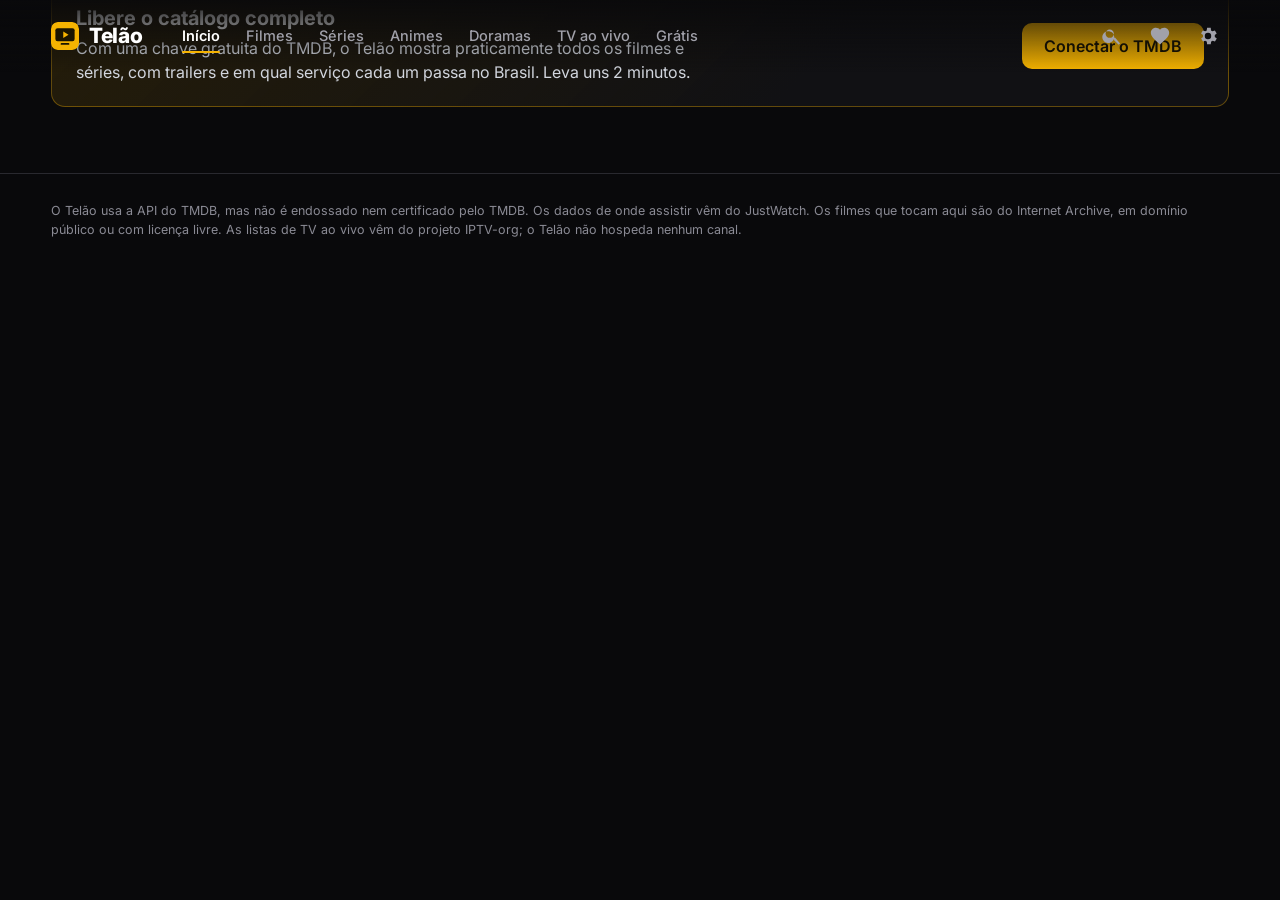
<file: index.html>
<!doctype html>
<html lang="pt-BR">
<head>
  <meta charset="utf-8">
  <meta name="viewport" content="width=device-width, initial-scale=1, viewport-fit=cover">
  <meta name="theme-color" content="#09090b">
  <meta name="description" content="Telão: filmes e séries, trailers, onde assistir no Brasil e filmes clássicos grátis.">
  <title>Telão</title>
  <link rel="preconnect" href="https://image.tmdb.org">
  <link rel="preconnect" href="https://api.themoviedb.org">
  <link rel="preconnect" href="https://archive.org">
  <link rel="preconnect" href="https://iptv-org.github.io">
  <link rel="preconnect" href="https://fonts.gstatic.com" crossorigin>
  <link rel="stylesheet" href="https://fonts.googleapis.com/css2?family=Inter:wght@400;500;600;700;800&display=swap">
  <link rel="icon" href="img/icon.svg" type="image/svg+xml">
  <link rel="manifest" href="manifest.webmanifest">
  <link rel="stylesheet" href="css/style.css">
</head>
<body>
  <a class="skip" href="#view">Pular para o conteúdo</a>

  <header class="top" id="top">
    <a class="logo" href="#/" data-nav aria-label="Telão, início">
      <img src="img/icon.svg" alt="" width="28" height="28">
      <span>Telão</span>
    </a>
    <nav class="links" aria-label="Seções">
      <a href="#/" data-nav data-sec="">Início</a>
      <a href="#/filmes" data-nav data-sec="filmes">Filmes</a>
      <a href="#/series" data-nav data-sec="series">Séries</a>
      <a href="#/animes" data-nav data-sec="animes">Animes</a>
      <a href="#/doramas" data-nav data-sec="doramas">Doramas</a>
      <a href="#/tv" data-nav data-sec="tv">TV ao vivo</a>
      <a href="#/gratis" data-nav data-sec="gratis">Grátis</a>
    </nav>
    <div class="topicons">
    <a class="iconbtn" href="#/busca" data-nav data-sec="busca" aria-label="Buscar">
      <svg class="ico" viewBox="0 0 24 24" aria-hidden="true"><path d="M15.5 14h-.8l-.3-.3A6.5 6.5 0 1 0 14 15.5l.3.3v.8l5 5 1.5-1.5zm-6 0a4.5 4.5 0 1 1 0-9 4.5 4.5 0 0 1 0 9z"/></svg>
    </a>
    <a class="iconbtn hide-mobile" href="#/lista" data-nav data-sec="lista" aria-label="Minha lista">
      <svg class="ico" viewBox="0 0 24 24" aria-hidden="true"><path d="M12 21.4 10.6 20C5.4 15.4 2 12.3 2 8.5 2 5.4 4.4 3 7.5 3c1.7 0 3.4.8 4.5 2.1C13.1 3.8 14.8 3 16.5 3 19.6 3 22 5.4 22 8.5c0 3.8-3.4 6.9-8.6 11.5z"/></svg>
    </a>
    <a class="iconbtn" href="#/config" data-nav data-sec="config" aria-label="Configurações">
      <svg class="ico" viewBox="0 0 24 24" aria-hidden="true"><path fill-rule="evenodd" d="M19.4 13a7.5 7.5 0 0 0 0-2l2.1-1.6-2-3.5-2.5 1a7.6 7.6 0 0 0-1.7-1L15 3h-4l-.4 2.9a7.6 7.6 0 0 0-1.7 1l-2.5-1-2 3.5L6.6 11a7.5 7.5 0 0 0 0 2l-2.1 1.6 2 3.5 2.5-1a7.6 7.6 0 0 0 1.7 1L11 21h4l.4-2.9a7.6 7.6 0 0 0 1.7-1l2.5 1 2-3.5zM12 15.5a3.5 3.5 0 1 1 0-7 3.5 3.5 0 0 1 0 7z"/></svg>
    </a>
    </div>
  </header>

  <main id="view" tabindex="-1"></main>

  <footer class="foot">
    <p>
      O Telão usa a API do TMDB, mas não é endossado nem certificado pelo TMDB.
      Os dados de onde assistir vêm do JustWatch. Os filmes que tocam aqui são
      do Internet Archive, em domínio público ou com licença livre. As listas de TV ao vivo
      vêm do projeto IPTV-org; o Telão não hospeda nenhum canal.
    </p>
  </footer>

  <nav class="bottom" aria-label="Seções">
    <a href="#/" data-sec=""><svg class="ico" viewBox="0 0 24 24" aria-hidden="true"><path d="M10 20v-6h4v6h5v-8h3L12 3 2 12h3v8z"/></svg>Início</a>
    <a href="#/filmes" data-sec="filmes"><svg class="ico" viewBox="0 0 24 24" aria-hidden="true"><path d="M18 4l2 4h-3l-2-4h-2l2 4h-3l-2-4H8l2 4H7L5 4H4a2 2 0 0 0-2 2v12a2 2 0 0 0 2 2h16a2 2 0 0 0 2-2V4z"/></svg>Filmes</a>
    <a href="#/series" data-sec="series"><svg class="ico" viewBox="0 0 24 24" aria-hidden="true"><path d="M21 3H3a2 2 0 0 0-2 2v12a2 2 0 0 0 2 2h5v2h8v-2h5a2 2 0 0 0 2-2V5a2 2 0 0 0-2-2zm0 14H3V5h18z"/></svg>Séries</a>
    <a href="#/lista" data-sec="lista"><svg class="ico" viewBox="0 0 24 24" aria-hidden="true"><path d="M12 21.4 10.6 20C5.4 15.4 2 12.3 2 8.5 2 5.4 4.4 3 7.5 3c1.7 0 3.4.8 4.5 2.1C13.1 3.8 14.8 3 16.5 3 19.6 3 22 5.4 22 8.5c0 3.8-3.4 6.9-8.6 11.5z"/></svg>Minha lista</a>
    <a href="#/mais" data-sec="mais" data-also="animes doramas tv gratis config busca"><svg class="ico" viewBox="0 0 24 24" aria-hidden="true"><path d="M4 6h16v2H4zm0 5h16v2H4zm0 5h16v2H4z"/></svg>Mais</a>
  </nav>

  <div class="toast" id="toast" role="status" aria-live="polite"></div>

  <script src="js/store.js"></script>
  <script src="js/api.js"></script>
  <script src="js/tv.js"></script>
  <script src="js/app.js"></script>
</body>
</html>
</file>
<file: css/style.css>
/* Telão — estilos. Tema escuro, pensado para celular, computador e TV. */

:root {
  --bg: #09090b;
  --bg2: #111114;
  --card: #19191d;
  --line: #29292f;
  --text: #ffffff;
  --muted: #a1a1aa;
  --dim: #8a8a94;
  --accent: #f5b301;
  --accent-ink: #1a1400;
  --free: #3ecf8e;
  --gut: clamp(16px, 4vw, 56px);
  --cw: clamp(116px, 13vw, 188px);
  --radius: 12px;
  --head: 72px;
  --maxw: 1440px;
  color-scheme: dark;
}

* { box-sizing: border-box; }
html { -webkit-text-size-adjust: 100%; }
body {
  margin: 0;
  background: var(--bg);
  color: var(--text);
  font: 16px/1.5 Inter, system-ui, -apple-system, "Segoe UI", Roboto, "Helvetica Neue", Arial, sans-serif;
  -webkit-font-smoothing: antialiased;
  overflow-x: hidden;
}
body.has-modal { overflow: hidden; }
a { color: inherit; }
img { display: block; max-width: 100%; }
h1, h2, h3 { line-height: 1.15; margin: 0; }
p { margin: 0 0 12px; }
button, input, select { font: inherit; color: inherit; }
.muted { color: var(--muted); }
.small { font-size: 14px; }

:focus { outline: none; }
:focus-visible { outline: 2px solid var(--accent); outline-offset: 2px; border-radius: 6px; }
::selection { background: var(--accent); color: var(--accent-ink); }

.ico { width: 22px; height: 22px; fill: currentColor; flex: none; }

.skip {
  position: absolute; left: 8px; top: -60px; z-index: 100;
  background: var(--accent); color: var(--accent-ink); padding: 8px 14px; border-radius: 8px;
}
.skip:focus { top: 8px; }

/* ---------- topo ---------- */

.top {
  position: fixed; inset: 0 0 auto 0; z-index: 30; height: var(--head);
  display: flex; align-items: center; gap: 28px;
  padding: 0 max(var(--gut), calc((100vw - var(--maxw)) / 2 + var(--gut)));
  background: linear-gradient(180deg, rgba(9, 9, 11, 0.9), rgba(9, 9, 11, 0));
  transition: background 0.25s, box-shadow 0.25s;
}
.top.scrolled { background: rgba(9, 9, 11, 0.94); backdrop-filter: blur(12px); box-shadow: 0 1px 0 rgba(41, 41, 47, 0.7); }
.is-player .top, .is-player .bottom, .is-player .foot { display: none; }
.is-live .bottom, .is-live .foot { display: none; }

.logo { display: flex; align-items: center; gap: 10px; text-decoration: none; font-weight: 800; font-size: 21px; letter-spacing: -0.02em; }
.logo img { border-radius: 7px; }

.links { display: flex; gap: 2px; }
.links a {
  position: relative; text-decoration: none; color: var(--muted); padding: 8px 12px; border-radius: 8px;
  font-weight: 500; font-size: 14.5px; transition: color 0.15s, background 0.15s;
}
.links a:hover { color: var(--text); background: rgba(255, 255, 255, 0.05); }
.links a.active { color: var(--text); font-weight: 600; }
.links a.active::after {
  content: ""; position: absolute; left: 12px; right: 12px; bottom: 2px; height: 2px; border-radius: 2px; background: var(--accent);
}
.topicons { display: flex; align-items: center; gap: 6px; margin-left: auto; }

.iconbtn {
  display: inline-grid; place-items: center; width: 42px; height: 42px; border-radius: 10px;
  background: transparent; border: 0; cursor: pointer; text-decoration: none; flex: none; color: var(--muted);
  transition: color 0.15s, background 0.15s;
}
.iconbtn:hover { background: rgba(255, 255, 255, 0.06); color: var(--text); }
.iconbtn.active { color: var(--accent); }
.live-bar .iconbtn, .pbar-top .iconbtn, .mclose { background: rgba(255, 255, 255, 0.1); color: var(--text); border-radius: 50%; }

/* ---------- barra inferior (celular) ---------- */

.bottom { display: none; }

@media (max-width: 1080px) {
  .links, .hide-mobile { display: none; }
  .top { --head: 64px; }
  .bottom {
    display: flex; position: fixed; inset: auto 0 0 0; z-index: 30;
    background: rgba(9, 9, 11, 0.96); backdrop-filter: blur(12px); border-top: 1px solid var(--line);
    padding: 6px 4px calc(6px + env(safe-area-inset-bottom));
  }
  .bottom a {
    flex: 1; display: flex; flex-direction: column; align-items: center; gap: 2px;
    font-size: 11px; font-weight: 600; text-decoration: none; color: var(--muted); padding: 4px 0;
  }
  .bottom a.active { color: var(--accent); }
  body { padding-bottom: 68px; }
}

/* ---------- botões ---------- */

.btn {
  display: inline-flex; align-items: center; justify-content: center; gap: 8px;
  min-height: 46px; padding: 0 22px; border-radius: 999px; border: 0;
  font-weight: 700; font-size: 16px; text-decoration: none; cursor: pointer; white-space: nowrap;
  transition: transform 0.12s, background 0.2s;
}
.btn:active { transform: scale(0.97); }
.btn.primary { background: var(--accent); color: var(--accent-ink); }
.btn.primary:hover { background: #ffc629; }
.btn.ghost { background: rgba(255, 255, 255, 0.14); color: var(--text); backdrop-filter: blur(6px); }
.btn.ghost:hover { background: rgba(255, 255, 255, 0.22); }
.btn:focus-visible { outline: 3px solid #fff; outline-offset: 3px; border-radius: 999px; }
.actions { display: flex; flex-wrap: wrap; gap: 12px; margin-top: 20px; }

.tag {
  display: inline-flex; align-items: center; gap: 4px; font-size: 13px; font-weight: 700;
  text-transform: uppercase; letter-spacing: 0.06em; color: var(--accent); margin-bottom: 10px;
}
.tag .ico { width: 15px; height: 15px; }
.tag.free { color: var(--free); }

/* ---------- destaque ---------- */

.hero {
  position: relative; min-height: min(80vh, 720px); display: flex; align-items: flex-end;
  padding: calc(var(--head) + 40px) var(--gut) 64px; overflow: hidden; isolation: isolate;
}
.hero-loading { background: linear-gradient(110deg, var(--bg2) 30%, #1a1f2a 50%, var(--bg2) 70%) 0 0 / 300% 100%; animation: shimmer 1.6s infinite linear; }
.hero-bg {
  position: absolute; inset: 0; z-index: -2; background-size: cover; background-position: center 20%;
  animation: fade 0.7s ease;
}
.hero-bg.soft { filter: blur(22px) brightness(0.55) saturate(1.2); transform: scale(1.2); }
.hero::after {
  content: ""; position: absolute; inset: 0; z-index: -1;
  background:
    linear-gradient(90deg, rgba(11, 13, 18, 0.95) 0%, rgba(11, 13, 18, 0.65) 40%, rgba(11, 13, 18, 0) 75%),
    linear-gradient(0deg, var(--bg) 0%, rgba(11, 13, 18, 0) 45%);
}
.hero-content { max-width: 640px; animation: rise 0.6s ease; }
.hero h1 { font-size: clamp(32px, 5.4vw, 64px); font-weight: 800; letter-spacing: -0.02em; text-wrap: balance; }
.hero-ov {
  margin-top: 14px; font-size: clamp(15px, 1.4vw, 18px); color: #d7dbe3; max-width: 56ch;
  display: -webkit-box; -webkit-line-clamp: 3; -webkit-box-orient: vertical; overflow: hidden;
}
.hero-poster {
  position: absolute; right: var(--gut); bottom: 64px; z-index: -1; width: clamp(150px, 20vw, 280px);
  aspect-ratio: 2 / 3; object-fit: cover; border-radius: var(--radius); box-shadow: 0 20px 60px rgba(0, 0, 0, 0.6);
}
.dots { position: absolute; right: var(--gut); bottom: 24px; display: flex; gap: 6px; }
.dots span { width: 8px; height: 8px; border-radius: 50%; background: rgba(255, 255, 255, 0.3); }
.dots span.on { background: var(--accent); width: 22px; border-radius: 4px; }

@media (max-width: 860px) {
  .hero { min-height: 72vh; padding-bottom: 40px; }
  .hero::after { background: linear-gradient(0deg, var(--bg) 8%, rgba(11, 13, 18, 0.55) 55%, rgba(11, 13, 18, 0.25) 100%); }
  .hero-poster { position: static; width: 120px; margin-bottom: 16px; order: -1; }
  .hero { flex-direction: column; align-items: flex-start; justify-content: flex-end; }
  .dots { bottom: 14px; }
}

/* ---------- fileiras e cartões ---------- */

.rows { position: relative; z-index: 1; margin-top: -24px; padding-bottom: 24px; }
.page .rows, .page + .rows { margin-top: 0; }
.row { margin: 22px 0 8px; }
.row-head { display: flex; align-items: baseline; gap: 16px; padding: 0 var(--gut); }
.row-head h2 { font-size: clamp(18px, 1.8vw, 22px); font-weight: 700; }
.more {
  display: inline-flex; align-items: center; margin-left: auto; font-size: 14px; font-weight: 600;
  color: var(--muted); text-decoration: none;
}
.more .ico { width: 18px; height: 18px; }
.more:hover { color: var(--accent); }

.row-wrap { position: relative; }
.scroller {
  display: flex; gap: 12px; overflow-x: auto; overscroll-behavior-x: contain;
  padding: 12px var(--gut) 14px; scroll-padding: 0 var(--gut); scroll-snap-type: x proximity;
  scrollbar-width: none;
}
.scroller::-webkit-scrollbar { display: none; }

.arrow {
  position: absolute; top: 12px; bottom: 48px; z-index: 2; width: calc(var(--gut) - 4px); min-width: 36px;
  display: grid; place-items: center; border: 0; cursor: pointer; opacity: 0; transition: opacity 0.2s;
  color: #fff; background: rgba(11, 13, 18, 0.7);
}
.arrow .ico { width: 30px; height: 30px; }
.arrow.l { left: 0; }
.arrow.r { right: 0; }
.row-wrap:hover .arrow { opacity: 1; }
@media (hover: none) { .arrow { display: none; } }

.card {
  flex: 0 0 var(--cw); width: var(--cw); text-decoration: none; scroll-snap-align: start;
  display: flex; flex-direction: column; gap: 8px;
}
.card:focus-visible { outline: none; }
.poster {
  position: relative; display: block; aspect-ratio: 2 / 3; border-radius: var(--radius); overflow: hidden;
  background: var(--card); transition: transform 0.18s ease, box-shadow 0.18s ease;
}
.poster img { width: 100%; height: 100%; object-fit: cover; }
.card:hover .poster { transform: translateY(-3px); box-shadow: 0 10px 28px rgba(0, 0, 0, 0.5); }
.card:focus-visible .poster { transform: scale(1.06); box-shadow: 0 0 0 3px var(--accent), 0 12px 30px rgba(0, 0, 0, 0.6); }
.cap { display: flex; flex-direction: column; min-width: 0; padding: 0 2px; }
.cap b { font-size: 14px; font-weight: 600; white-space: nowrap; overflow: hidden; text-overflow: ellipsis; }
.cap small { font-size: 12.5px; color: var(--muted); }

.noimg {
  display: grid; place-items: center; width: 100%; height: 100%; padding: 12px; text-align: center;
  font-size: 14px; font-weight: 600; color: var(--muted);
  background: linear-gradient(160deg, #232a38, #151922);
}
.badge {
  position: absolute; left: 8px; top: 8px; font-size: 11px; font-weight: 800; text-transform: uppercase;
  letter-spacing: 0.04em; padding: 3px 7px; border-radius: 6px; background: var(--free); color: #04140c;
}
.badge.alt { background: rgba(11, 13, 18, 0.8); color: var(--text); }
.pbar { position: absolute; left: 0; right: 0; bottom: 0; height: 5px; background: rgba(255, 255, 255, 0.25); }
.pbar i { display: block; height: 100%; background: var(--accent); }

.card.sk .poster { background: linear-gradient(110deg, var(--card) 30%, #252b38 50%, var(--card) 70%) 0 0 / 300% 100%; animation: shimmer 1.4s infinite linear; }
.card.sk .cap b { display: block; height: 12px; width: 70%; border-radius: 4px; background: var(--card); }

.grid {
  display: grid; grid-template-columns: repeat(auto-fill, minmax(var(--cw), 1fr)); gap: 22px 14px;
}
.grid .card { width: auto; }

/* ---------- páginas ---------- */

.page { padding: calc(var(--head) + 28px) var(--gut) 40px; }
.page.narrow { max-width: 820px; margin: 0 auto; }
.ptitle { font-size: clamp(28px, 4vw, 42px); font-weight: 800; margin-bottom: 20px; letter-spacing: -0.02em; }
.page h2 { font-size: 20px; margin: 28px 0 14px; }
.crumb { display: inline-flex; align-items: center; gap: 2px; color: var(--muted); text-decoration: none; font-weight: 600; margin-bottom: 10px; }
.crumb .ico { width: 18px; height: 18px; }
.count { margin-top: -12px; margin-bottom: 20px; }
.loadmore { display: flex; justify-content: center; margin-top: 28px; }
.empty { text-align: center; padding-top: 18vh; }
.empty p { color: var(--muted); }
.intro { color: var(--muted); max-width: 70ch; padding: 0 var(--gut); margin-top: 8px; }

.banner {
  display: flex; align-items: center; gap: 20px; flex-wrap: wrap; justify-content: space-between;
  margin: 8px var(--gut) 18px; padding: 22px 24px; border-radius: 14px;
  background: linear-gradient(135deg, #2b2310, #161a22 70%); border: 1px solid rgba(245, 179, 1, 0.35);
}
.page .banner { margin: 0; }
.banner h2 { font-size: 20px; margin: 0 0 6px; }
.banner p { color: #d2d6de; margin: 0; max-width: 62ch; }

.spinner {
  width: 38px; height: 38px; margin: 40px auto; border-radius: 50%;
  border: 3px solid rgba(255, 255, 255, 0.15); border-top-color: var(--accent); animation: spin 0.8s linear infinite;
}
.page > .spinner { margin-top: 20vh; }

.bigsearch {
  display: flex; align-items: center; gap: 12px; max-width: 760px; height: 60px; padding: 0 20px;
  border-radius: 14px; background: var(--bg2); border: 1px solid var(--line);
}
.bigsearch:focus-within { border-color: var(--accent); }
.bigsearch input { flex: 1; background: none; border: 0; font-size: 19px; outline: none; }
.bigsearch .ico { color: var(--muted); }
.results { margin-top: 12px; }
.results .grid .spinner, .results .grid .muted { grid-column: 1 / -1; }

/* ---------- detalhes ---------- */

.detail { position: relative; padding-bottom: 32px; }
.dback {
  position: absolute; inset: 0 0 auto 0; height: min(72vh, 640px); z-index: -1;
  background-size: cover; background-position: center 20%;
}
.dback.soft { filter: blur(26px) brightness(0.5); transform: scale(1.15); }
.dback::after {
  content: ""; position: absolute; inset: 0;
  background: linear-gradient(0deg, var(--bg) 4%, rgba(11, 13, 18, 0.7) 45%, rgba(11, 13, 18, 0.35) 100%);
}
.detail { isolation: isolate; overflow: hidden; }
.dhead {
  display: grid; grid-template-columns: clamp(150px, 19vw, 260px) 1fr; gap: clamp(20px, 3vw, 40px);
  align-items: end; padding: max(26vh, 200px) var(--gut) 0;
}
.dposter {
  width: 100%; aspect-ratio: 2 / 3; object-fit: cover; border-radius: var(--radius);
  box-shadow: 0 20px 60px rgba(0, 0, 0, 0.6); background: var(--card);
}
.dinfo h1 { font-size: clamp(28px, 4.4vw, 54px); font-weight: 800; letter-spacing: -0.02em; text-wrap: balance; }
.meta { display: flex; flex-wrap: wrap; gap: 6px 16px; margin: 12px 0 0; color: #d2d6de; font-weight: 600; }
.meta span { display: inline-flex; align-items: center; gap: 4px; }
.meta .ico { width: 17px; height: 17px; color: var(--accent); }
.chips { display: flex; flex-wrap: wrap; gap: 8px; margin: 14px 0 0; }
.chips span { font-size: 13px; padding: 4px 10px; border-radius: 999px; border: 1px solid var(--line); background: rgba(255, 255, 255, 0.06); }

.dbody { padding: 28px var(--gut) 0; max-width: 1100px; }
.dbody h2 { font-size: 20px; margin: 30px 0 14px; }
.tagline { font-style: italic; color: var(--muted); }
.overview { font-size: 17px; max-width: 75ch; color: #e1e4ea; }
.overview.pre { white-space: pre-line; }
.dbody a { color: var(--accent); }
.dbody a .ico { width: 15px; height: 15px; vertical-align: -2px; }
.dbody .btn { color: var(--text); }

.where { background: var(--bg2); border: 1px solid var(--line); border-radius: 14px; padding: 4px 22px 18px; margin-top: 26px; }
.where h2 { margin-top: 18px; }
.pgroup { margin-bottom: 16px; }
.pgroup h3 { font-size: 13px; text-transform: uppercase; letter-spacing: 0.06em; color: var(--muted); margin-bottom: 10px; }
.pgroup.is-free h3 { color: var(--free); }
.plist { display: flex; flex-wrap: wrap; gap: 10px; }
.prov {
  display: flex; align-items: center; gap: 10px; padding: 6px 14px 6px 6px; border-radius: 12px;
  background: rgba(255, 255, 255, 0.06); text-decoration: none; color: var(--text) !important; font-weight: 600; font-size: 14px;
}
.prov:hover { background: rgba(255, 255, 255, 0.12); }
.prov img { width: 38px; height: 38px; border-radius: 9px; }
.attr { font-size: 12.5px; color: var(--muted); margin: 6px 0 0; }

.shead { display: flex; align-items: center; justify-content: space-between; gap: 16px; }
.shead h2 { margin: 30px 0 14px; }
.shead select {
  background: var(--bg2); border: 1px solid var(--line); border-radius: 10px; padding: 10px 14px; max-width: 60%;
}
.eps { display: grid; gap: 14px; }
.ep { display: grid; grid-template-columns: clamp(120px, 18vw, 220px) 1fr; gap: 16px; align-items: start; }
.ep img, .ep .noimg { width: 100%; aspect-ratio: 16 / 9; object-fit: cover; border-radius: 8px; background: var(--card); }
.ep b { display: block; }
.ep small { color: var(--muted); }
.ep p { margin: 6px 0 0; font-size: 14.5px; color: #cdd2da; display: -webkit-box; -webkit-line-clamp: 3; -webkit-box-orient: vertical; overflow: hidden; }

.people { gap: 14px; }
.person { flex: 0 0 110px; width: 110px; font-size: 13.5px; }
.person img, .person .noimg { width: 110px; height: 110px; border-radius: 50%; object-fit: cover; margin-bottom: 8px; background: var(--card); }
.person b { display: block; font-weight: 600; }
.person small { color: var(--muted); display: block; }

.parts { display: flex; flex-wrap: wrap; gap: 10px; }

@media (max-width: 620px) {
  .dhead { grid-template-columns: 110px 1fr; padding-top: 170px; gap: 16px; }
  .dinfo .actions { margin-top: 14px; }
  .dhead .actions .btn { padding: 0 16px; min-height: 42px; font-size: 15px; }
  .ep { grid-template-columns: 1fr; }
}

/* ---------- configurações ---------- */

.panel { background: var(--bg2); border: 1px solid var(--line); border-radius: 14px; padding: 22px 24px; margin-bottom: 18px; }
.panel h2 { margin: 0 0 10px; font-size: 20px; }
.panel a { color: var(--accent); }
.steps { padding-left: 20px; margin: 0 0 18px; color: #d2d6de; }
.steps li { margin-bottom: 6px; }
.keyform label { display: block; font-weight: 600; margin-bottom: 8px; }
.keyform input {
  width: 100%; height: 48px; padding: 0 14px; border-radius: 10px; border: 1px solid var(--line);
  background: var(--bg); font-family: ui-monospace, Menlo, Consolas, monospace; font-size: 14px;
}
.keyform input:focus { border-color: var(--accent); }
.keyform .actions { margin-top: 14px; }
.status { margin-top: 12px; color: var(--free); font-weight: 600; min-height: 1.5em; }

/* ---------- player ---------- */

.player { position: fixed; inset: 0; z-index: 50; background: #000; display: flex; flex-direction: column; }
.player video { flex: 1; width: 100%; min-height: 0; background: #000; }
.pbar-top {
  position: absolute; inset: 0 0 auto 0; z-index: 2; display: flex; align-items: center; gap: 14px;
  padding: 14px var(--gut); background: linear-gradient(180deg, rgba(0, 0, 0, 0.75), transparent);
  transition: opacity 0.3s;
}
.ptitle-s { font-weight: 700; font-size: 17px; white-space: nowrap; overflow: hidden; text-overflow: ellipsis; }
.pmsg {
  position: absolute; left: 50%; top: 50%; transform: translate(-50%, -50%); z-index: 3; max-width: 520px; width: calc(100% - 32px);
  background: rgba(20, 24, 33, 0.95); padding: 20px 24px; border-radius: 14px; text-align: center;
}
.pmsg a { color: var(--accent); }

/* ---------- janela do trailer ---------- */

.modal {
  position: fixed; inset: 0; z-index: 60; display: grid; place-items: center; padding: 16px;
  background: rgba(0, 0, 0, 0.82); animation: fade 0.2s ease;
}
.modal-box { position: relative; width: min(1100px, 100%); }
.frame { aspect-ratio: 16 / 9; border-radius: 12px; overflow: hidden; background: #000; }
.frame iframe { width: 100%; height: 100%; border: 0; }
.mclose { position: absolute; right: 0; top: -54px; }

/* ---------- avisos e rodapé ---------- */

.toast {
  position: fixed; left: 50%; bottom: 28px; z-index: 70; transform: translate(-50%, 20px); opacity: 0;
  pointer-events: none; transition: opacity 0.2s, transform 0.2s;
  background: #f2f4f8; color: #0b0d12; font-weight: 600; padding: 10px 18px; border-radius: 999px;
  box-shadow: 0 10px 30px rgba(0, 0, 0, 0.4); max-width: calc(100% - 32px); text-align: center;
}
.toast.show { opacity: 1; transform: translate(-50%, 0); }
@media (max-width: 860px) { .toast { bottom: 86px; } }

.foot { padding: 28px var(--gut) 36px; color: var(--muted); font-size: 12.5px; border-top: 1px solid var(--line); margin-top: 24px; }
.foot p { max-width: 90ch; margin: 0; }

/* ---------- TV ao vivo ---------- */

.chips-nav { display: flex; gap: 8px; overflow-x: auto; scrollbar-width: none; padding: 4px 2px 8px; margin: -4px -2px 8px; }
.chips-nav::-webkit-scrollbar { display: none; }
.chip {
  flex: none; display: inline-flex; align-items: center; gap: 6px; height: 40px; padding: 0 16px;
  border-radius: 999px; background: rgba(255, 255, 255, 0.08); border: 1px solid var(--line);
  text-decoration: none; font-weight: 600; font-size: 15px; white-space: nowrap;
}
.chip .ico { width: 18px; height: 18px; }
.chip:hover { background: rgba(255, 255, 255, 0.14); }
.chip.on { background: var(--accent); color: var(--accent-ink); border-color: var(--accent); }
.chip.add { color: var(--accent); border-style: dashed; border-color: rgba(245, 179, 1, 0.5); background: none; }

.tvrecent { margin: 8px calc(-1 * var(--gut)) 4px; }
.tvtools { display: flex; flex-wrap: wrap; align-items: center; gap: 10px; margin: 18px 0 14px; }
.filter {
  display: flex; align-items: center; gap: 8px; height: 44px; padding: 0 14px; flex: 1 1 240px; max-width: 420px;
  border-radius: 999px; background: var(--bg2); border: 1px solid var(--line);
}
.filter:focus-within { border-color: var(--accent); }
.filter .ico { width: 18px; height: 18px; color: var(--muted); }
.filter input { flex: 1; min-width: 0; background: none; border: 0; outline: none; }
.tvtools select { height: 44px; padding: 0 14px; border-radius: 999px; background: var(--bg2); border: 1px solid var(--line); max-width: 100%; }
.btn.sm { min-height: 44px; padding: 0 16px; font-size: 14.5px; }
.btn.sm .ico { width: 19px; height: 19px; }
.tvpage .count { margin: 0 0 12px; }

.chgrid { display: grid; grid-template-columns: repeat(auto-fill, minmax(240px, 1fr)); gap: 10px; }
.chgrid > .spinner, .chgrid > .muted, .chgrid > .panel { grid-column: 1 / -1; }
.ch {
  display: flex; align-items: center; gap: 12px; padding: 10px; border-radius: 12px; min-width: 0;
  background: var(--bg2); border: 1px solid var(--line); text-decoration: none; transition: background 0.15s, transform 0.15s;
}
.ch:hover { background: #1c2230; }
.ch:focus-visible { outline: 3px solid var(--accent); outline-offset: 2px; transform: scale(1.02); }
.chlogo {
  flex: none; width: 64px; height: 48px; border-radius: 8px; background: #eef0f4; display: grid; place-items: center; overflow: hidden;
}
.chlogo img { max-width: 86%; max-height: 80%; object-fit: contain; }
.chlogo.sm { width: 56px; height: 42px; }
.chlogo.xs { width: 44px; height: 32px; border-radius: 6px; }
.chini { color: #3a4152; font-weight: 800; font-size: 17px; }
.chtxt { display: flex; flex-direction: column; min-width: 0; }
.chtxt b { font-size: 15px; white-space: nowrap; overflow: hidden; text-overflow: ellipsis; }
.chtxt small { color: var(--muted); font-size: 12.5px; white-space: nowrap; overflow: hidden; text-overflow: ellipsis; }
.lbl { align-self: flex-start; margin-top: 3px; font-size: 11px; font-weight: 700; padding: 1px 7px; border-radius: 5px; background: rgba(255, 255, 255, 0.1); color: #cdd2da; }
.lbl.ok { background: rgba(62, 207, 142, 0.16); color: var(--free); }
.lbl.off { background: rgba(255, 255, 255, 0.06); color: var(--muted); }
.note {
  margin: 4px 0 12px; padding: 12px 16px; border-radius: 12px; font-size: 14.5px; color: #d2d6de;
  background: rgba(245, 179, 1, 0.08); border: 1px solid rgba(245, 179, 1, 0.25); max-width: 80ch;
}
.chrow .ch { flex: 0 0 250px; }

.tvpage > .small { margin-top: 16px; max-width: 80ch; }
.tvpage a:not(.chip):not(.ch):not(.btn) { color: var(--accent); }

.live {
  display: grid; grid-template-columns: 1fr minmax(280px, 340px); gap: 20px;
  padding: 16px var(--gut) 24px; min-height: 100vh; align-items: start;
}
.is-live .top { position: static; background: var(--bg); box-shadow: 0 1px 0 var(--line); }
.live-video { position: relative; aspect-ratio: 16 / 9; background: #000; border-radius: 12px; overflow: hidden; }
.live-video video { width: 100%; height: 100%; display: block; background: #000; }
.live-loading { position: absolute; inset: 0; display: grid; place-items: center; pointer-events: none; }
.live-loading[hidden] { display: none; }
.live-msg {
  position: absolute; inset: 0; display: grid; place-content: center; justify-items: center; gap: 4px;
  padding: 24px; text-align: center; background: rgba(8, 10, 14, 0.88);
}
.live-msg[hidden] { display: none; }
.live-msg p { max-width: 52ch; margin: 0; }
.live-msg .actions { justify-content: center; }
.onair {
  position: absolute; left: 12px; top: 12px; font-size: 11px; font-weight: 800; letter-spacing: 0.08em;
  padding: 3px 8px; border-radius: 5px; background: #e5332a; color: #fff; pointer-events: none;
}
.live-bar { display: flex; align-items: center; gap: 14px; margin-top: 16px; }
.live-title { min-width: 0; }
.live-title h1 { font-size: clamp(20px, 2.4vw, 28px); font-weight: 800; }
.live-title small { color: var(--muted); }
.live-actions { margin-top: 14px; }
.live-actions .btn { min-height: 42px; padding: 0 16px; font-size: 15px; }
.live-list {
  position: sticky; top: 16px; display: flex; flex-direction: column; gap: 10px;
  max-height: calc(100vh - 32px); background: var(--bg2); border: 1px solid var(--line); border-radius: 14px; padding: 12px;
}
.live-list .filter { max-width: none; flex: none; background: var(--bg); }
.zap { overflow-y: auto; display: flex; flex-direction: column; gap: 4px; padding: 2px; }
.zap a { display: flex; align-items: center; gap: 10px; padding: 7px 8px; border-radius: 10px; text-decoration: none; min-width: 0; }
.zap a[hidden] { display: none; }
.zap a:hover { background: rgba(255, 255, 255, 0.06); }
.zap a.on { background: rgba(245, 179, 1, 0.16); box-shadow: inset 3px 0 0 var(--accent); }
.zap a:focus-visible { outline: 2px solid var(--accent); outline-offset: 0; }
.zap span:last-child { display: flex; flex-direction: column; min-width: 0; }
.zap b { font-size: 14px; font-weight: 600; white-space: nowrap; overflow: hidden; text-overflow: ellipsis; }
.zap small { font-size: 12px; color: var(--muted); }

@media (max-width: 960px) {
  .live { grid-template-columns: 1fr; padding: 0 0 24px; gap: 0; }
  .live-video { border-radius: 0; }
  .live-bar, .live-actions { padding: 0 var(--gut); }
  .live-actions { gap: 8px; }
  .live-actions .btn { min-height: 40px; padding: 0 14px; font-size: 14px; }
  .live-list { position: static; max-height: none; margin: 18px var(--gut) 0; }
  .zap { max-height: 60vh; }
}

/* ---------- TV (telas grandes) ---------- */

@media (min-width: 1800px) {
  :root { --cw: 210px; --head: 76px; }
  body { font-size: 18px; }
}

@keyframes shimmer { to { background-position: -150% 0; } }
@keyframes spin { to { transform: rotate(360deg); } }
@keyframes fade { from { opacity: 0; } }
@keyframes rise { from { opacity: 0; transform: translateY(12px); } }

@media (prefers-reduced-motion: reduce) {
  *, *::before, *::after { animation-duration: 0.01ms !important; animation-iteration-count: 1 !important; transition: none !important; scroll-behavior: auto !important; }
}


/* ---------- interface no estilo Cinelume ---------- */

/* Capas: borda fina, cantos de 12px, nota no canto */
.poster { border: 1px solid rgba(41, 41, 47, 0.6); background: var(--bg2); }
.card:hover .poster { transform: scale(1.04); box-shadow: 0 16px 32px rgba(0, 0, 0, 0.45); }
.cap b { font-weight: 500; }
.cap small { color: var(--dim); white-space: nowrap; overflow: hidden; text-overflow: ellipsis; }
.rate {
  position: absolute; left: 8px; bottom: 8px; display: inline-flex; align-items: center; gap: 3px;
  padding: 2px 6px; border-radius: 6px; background: rgba(0, 0, 0, 0.62); backdrop-filter: blur(4px);
  font-size: 12px; font-weight: 600; color: #fff; transition: opacity 0.2s;
}
.rate .ico { width: 12px; height: 12px; color: #facc15; }
@media (hover: hover) {
  .card .rate { opacity: 0; }
  .card:hover .rate, .card:focus-visible .rate { opacity: 1; }
}
.badge { border-radius: 6px; font-size: 10px; letter-spacing: 0.06em; }
.badge.alt { background: var(--accent); color: var(--accent-ink); }
.noimg { background: linear-gradient(180deg, var(--card), var(--bg2)); color: var(--dim); }
.card.sk .poster { border-color: rgba(41, 41, 47, 0.3); }

/* Fileiras alinhadas com o cabeçalho em telas grandes */
.row-head, .catalog, .intro, .banner { --edge: max(var(--gut), calc((100vw - var(--maxw)) / 2 + var(--gut))); }
.row-head { padding: 0 var(--edge); }
.scroller { padding-left: max(var(--gut), calc((100vw - var(--maxw)) / 2 + var(--gut))); scroll-padding-left: max(var(--gut), calc((100vw - var(--maxw)) / 2 + var(--gut))); }
.row-head h2 { font-size: clamp(18px, 1.7vw, 21px); font-weight: 600; letter-spacing: -0.01em; }
.more { font-weight: 500; }

/* Destaque */
.hero { min-height: max(25rem, min(70vh, 40rem)); padding-left: max(var(--gut), calc((100vw - var(--maxw)) / 2 + var(--gut))); padding-bottom: 72px; }
.hero::after {
  background:
    linear-gradient(90deg, rgba(9, 9, 11, 0.96) 0%, rgba(9, 9, 11, 0.6) 38%, rgba(9, 9, 11, 0.12) 70%),
    linear-gradient(0deg, var(--bg) 0%, rgba(9, 9, 11, 0.35) 35%, rgba(9, 9, 11, 0) 60%);
}
.hero h1 { font-size: clamp(30px, 4.6vw, 56px); font-weight: 700; letter-spacing: -0.025em; }
.hmeta { display: flex; flex-wrap: wrap; align-items: center; gap: 6px 12px; margin-bottom: 12px; font-size: 14px; color: var(--muted); font-weight: 500; }
.htype {
  font-size: 11px; font-weight: 700; text-transform: uppercase; letter-spacing: 0.08em;
  padding: 3px 8px; border-radius: 6px; background: var(--accent); color: var(--accent-ink);
}
.htype.free { background: var(--free); color: #04140c; }
.hrate { display: inline-flex; align-items: center; gap: 4px; color: #fff; font-weight: 600; }
.hrate .ico { width: 15px; height: 15px; color: #facc15; }
.hgen { color: var(--dim); }
.harrow {
  position: absolute; top: 50%; z-index: 2; transform: translateY(-50%); width: 46px; height: 46px; border-radius: 50%;
  display: grid; place-items: center; border: 1px solid rgba(255, 255, 255, 0.12); background: rgba(9, 9, 11, 0.45);
  color: #fff; cursor: pointer; opacity: 0; transition: opacity 0.2s, background 0.2s; backdrop-filter: blur(6px);
}
.harrow .ico { width: 26px; height: 26px; }
.harrow.l { left: 16px; }
.harrow.r { right: 16px; }
.harrow:hover { background: rgba(9, 9, 11, 0.75); }
.hero:hover .harrow { opacity: 1; }
@media (hover: none) { .harrow { display: none; } }
.dots { right: max(var(--gut), calc((100vw - var(--maxw)) / 2 + var(--gut))); bottom: 28px; }
.dots button { width: 8px; height: 8px; padding: 0; border: 0; border-radius: 4px; background: rgba(255, 255, 255, 0.3); cursor: pointer; transition: width 0.25s, background 0.25s; }
.dots button.on { background: var(--accent); width: 24px; }
@media (max-width: 860px) {
  .hgen { display: none; }
  .hero { padding-bottom: 48px; }
}

/* Botões e chips */
.btn { font-weight: 600; border-radius: 10px; }
.btn:focus-visible { border-radius: 10px; }
.btn.ghost { background: rgba(255, 255, 255, 0.1); border: 1px solid rgba(255, 255, 255, 0.08); }
.chip { font-weight: 500; cursor: pointer; color: var(--muted); background: var(--bg2); border-color: var(--line); }
.chip:hover { color: var(--text); background: var(--card); }
.chip.on { color: var(--accent-ink); font-weight: 600; }
button.chip { font: inherit; font-size: 14.5px; }

/* Catálogo com filtros */
.catalog { padding: 0 var(--edge); margin: 36px 0 24px; }
.cat-head { display: flex; flex-wrap: wrap; align-items: center; justify-content: space-between; gap: 12px; margin-bottom: 14px; }
.cat-head h2 { font-size: clamp(20px, 2vw, 24px); font-weight: 700; letter-spacing: -0.015em; }
.sortsel { display: inline-flex; align-items: center; gap: 10px; color: var(--muted); font-size: 14px; }
.sortsel select, .shead select, .tvtools select {
  height: 42px; padding: 0 36px 0 14px; border-radius: 10px; border: 1px solid var(--line); background: var(--bg2);
  color: var(--text); appearance: none; cursor: pointer;
  background-image: linear-gradient(45deg, transparent 50%, var(--muted) 50%), linear-gradient(135deg, var(--muted) 50%, transparent 50%);
  background-position: calc(100% - 18px) 50%, calc(100% - 13px) 50%; background-size: 5px 5px; background-repeat: no-repeat;
}
.catalog .chips-nav { margin-bottom: 20px; }
.catalog .grid, .results .grid, .page .grid { grid-template-columns: repeat(auto-fill, minmax(clamp(110px, 28vw, 172px), 1fr)); gap: 24px 14px; }

/* Busca */
.page { padding-left: max(var(--gut), calc((100vw - var(--maxw)) / 2 + var(--gut))); padding-right: max(var(--gut), calc((100vw - var(--maxw)) / 2 + var(--gut))); }
.page.narrow { padding-left: var(--gut); padding-right: var(--gut); }
.bigsearch { background: var(--bg2); border-radius: 12px; }
.recent { margin-top: 22px; }
.recent-head { display: flex; align-items: baseline; justify-content: space-between; max-width: 760px; }
.recent-head h2 { margin: 0 0 12px; font-size: 17px; font-weight: 600; }
.linkbtn { background: none; border: 0; color: var(--accent); font-weight: 600; cursor: pointer; padding: 4px; }

/* Menu "Mais" do celular */
.morelist { display: grid; gap: 10px; }
.morelist a {
  display: flex; align-items: center; justify-content: space-between; gap: 12px; padding: 18px 20px;
  border-radius: 14px; background: var(--bg2); border: 1px solid var(--line); text-decoration: none;
}
.morelist a:hover { background: var(--card); }
.morelist b { display: block; font-size: 17px; font-weight: 600; }
.morelist small { color: var(--muted); }
.morelist .ico { color: var(--dim); }

/* Detalhes e painéis */
.where, .panel, .live-list { background: var(--bg2); border-color: var(--line); }
.chips span { background: var(--bg2); border-color: var(--line); }
.dinfo h1 { font-weight: 700; letter-spacing: -0.025em; }
.banner { background: linear-gradient(135deg, rgba(245, 179, 1, 0.12), var(--bg2) 65%); margin-left: var(--edge); margin-right: var(--edge); }
.foot { color: var(--dim); }
.foot p { margin: 0 auto; max-width: var(--maxw); }
</file>
